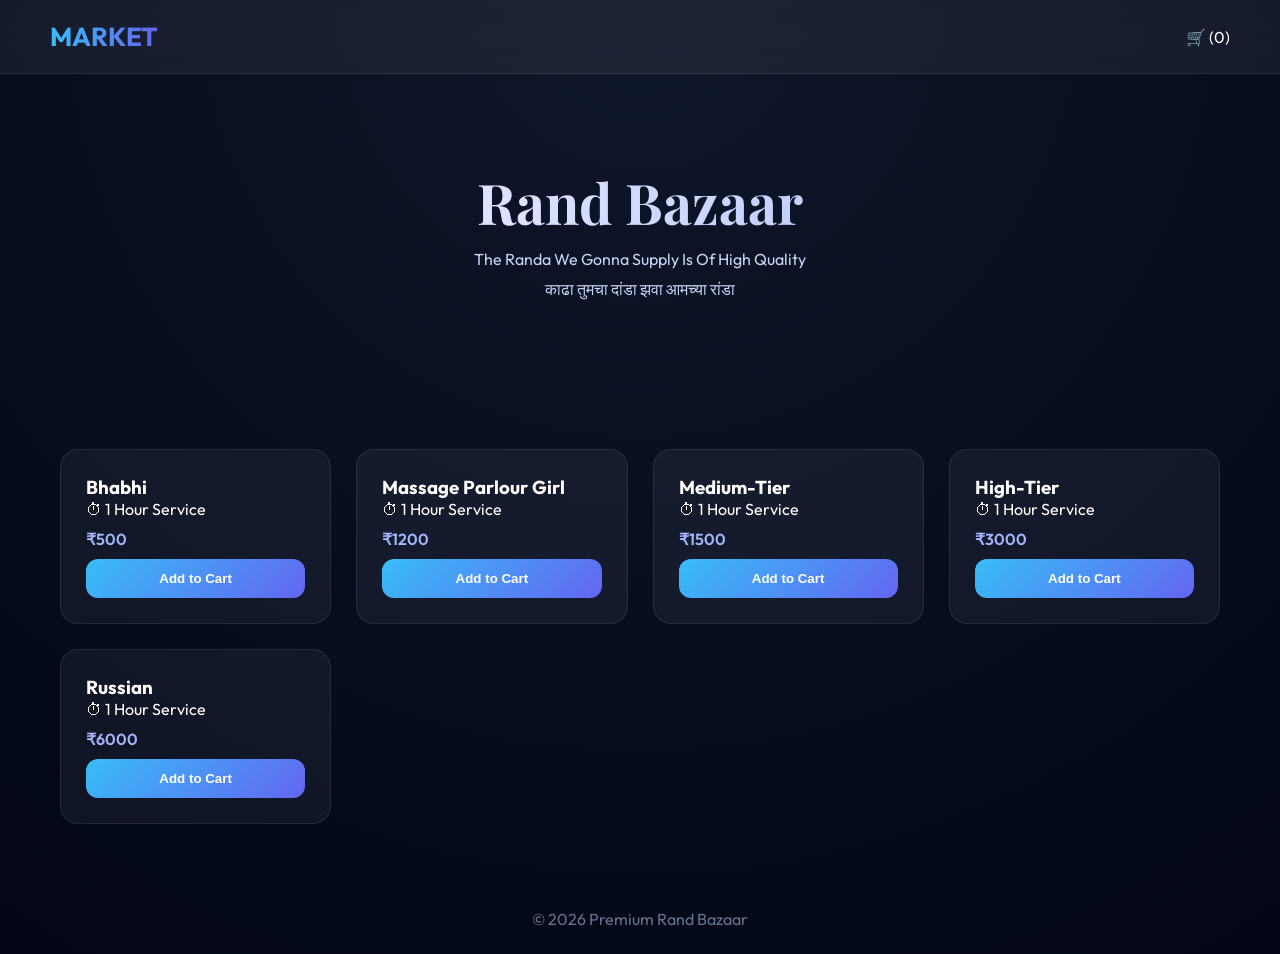
<file: index.html>
<!DOCTYPE html>
<html lang="en">
<head>
<meta charset="UTF-8">
<meta name="viewport" content="width=device-width, initial-scale=1.0">
<title>Premium Marketplace</title>

<link href="https://fonts.googleapis.com/css2?family=Outfit:wght@300;500;700&family=Playfair+Display:wght@600&display=swap" rel="stylesheet">
<link rel="stylesheet" href="marketplace.css">
</head>

<body>
<div id="toast" class="toast"></div>
<nav>
  <div class="logo">MARKET</div>
  <div class="cart-btn" onclick="toggleCart()">
    🛒 (<span id="count">0</span>)
  </div>
</nav>

<section class="hero">
  <h1>Rand Bazaar</h1>
  <p class="slogan">The Randa We Gonna Supply Is Of High Quality</p>
    <p class="slogan">काढा तुमचा दांडा झवा आमच्या रांडा</p>

</section>

<section class="products" id="productList"></section>

<!-- CART -->
<div class="cart" id="cart">
  <h2>Your Cart</h2>

  <!-- FIX: missing class -->
  <div id="cartItems" class="cart-items"></div>

  <p id="checkoutMsg" class="checkout-msg"></p>

  <button class="btn" onclick="checkout()">Checkout</button>
</div>

<div class="cart-overlay" onclick="toggleCart()"></div>

<footer>
  © 2026 Premium Rand Bazaar
</footer>

<script src="marketplace.js"></script>
</body>
</html>
</file>
<file: marketplace.css>
*{
  margin:0;
  padding:0;
  box-sizing:border-box;
}

body{
  font-family:'Outfit', sans-serif;
  background: radial-gradient(circle at top, #0f172a, #020617);
  color:#fff;
  overflow-x:hidden;
}

/* ================= NAV ================= */
nav{
  display:flex;
  justify-content:space-between;
  align-items:center;
  padding:20px 50px;
  position:sticky;
  top:0;
  background:rgba(255,255,255,0.06);
  backdrop-filter:blur(14px);
  border-bottom:1px solid rgba(255,255,255,0.08);
  z-index:1000;
}

.logo{
  font-size:26px;
  font-weight:700;
  background:linear-gradient(90deg,#38bdf8,#6366f1);
  -webkit-background-clip:text;
  -webkit-text-fill-color:transparent;
}

/* ================= HERO ================= */
.hero{
  text-align:center;
  padding:90px 20px;
}

.hero h1{
  font-size:56px;
  font-family:'Playfair Display', serif;
  background:linear-gradient(90deg,#fff,#a5b4fc);
  -webkit-background-clip:text;
  -webkit-text-fill-color:transparent;
}

.slogan{
  margin-top:10px;
  color:#cbd5f5;
}

/* ================= PRODUCTS ================= */
.products{
  display:grid;
  grid-template-columns:repeat(auto-fit,minmax(260px,1fr));
  gap:25px;
  padding:60px;
}

.card{
  background:rgba(255,255,255,0.05);
  padding:25px;
  border-radius:18px;
  border:1px solid rgba(255,255,255,0.08);
  transition:0.3s ease;
}

.card:hover{
  transform:translateY(-8px);
}

.price{
  margin:10px 0;
  color:#a5b4fc;
  font-weight:600;
}

/* ================= BUTTON ================= */
.btn{
  background:linear-gradient(135deg,#38bdf8,#6366f1);
  border:none;
  padding:12px;
  width:100%;
  border-radius:12px;
  color:#fff;
  cursor:pointer;
  font-weight:600;
  transition:0.2s;
}

.btn:hover{
  transform:scale(1.05);
}

/* ================= CART OVERLAY ================= */
.cart-overlay{
  position:fixed;
  inset:0;
  background:rgba(0,0,0,0.6);
  backdrop-filter:blur(4px);

  opacity:0;
  visibility:hidden;
  pointer-events:none;

  transition:0.3s ease;
  z-index:998;
}

.cart-overlay.active{
  opacity:1;
  visibility:visible;
  pointer-events:auto;
}

/* ================= CART PANEL ================= */
.cart{
  position:fixed;
  top:0;
  right:-420px;
  width:360px;
  height:100%;

  background:rgba(2,6,23,0.98);
  backdrop-filter:blur(18px);

  padding:20px;
  display:flex;
  flex-direction:column;

  transition:0.4s ease;
  border-left:1px solid rgba(255,255,255,0.08);
  z-index:999;
}

.cart.active{
  right:0;
}

/* TITLE */
.cart h2{
  font-size:22px;
  margin-bottom:15px;
}

/* ITEMS AREA */
.cart-items{
  flex:1;
  overflow-y:auto;
  padding-right:5px;
}

/* ================= ITEM CARD (FIXED) ================= */
.cart-item{
  background:rgba(255,255,255,0.05);
  border:1px solid rgba(255,255,255,0.08);
  padding:12px;
  margin:10px 0;
  border-radius:12px;

  display:flex;
  flex-direction:column;
  gap:8px;
}

/* NAME + PRICE */
.item-top{
  display:flex;
  justify-content:space-between;
  font-size:14px;
  font-weight:500;
}

/* ================= QTY CONTROL ================= */
.qty-control{
  display:flex;
  align-items:center;
  justify-content:center;
  gap:12px;
  margin-top:5px;
}

.qty-control button{
  background:linear-gradient(135deg,#38bdf8,#6366f1);
  border:none;
  width:32px;
  height:32px;
  border-radius:8px;
  color:#fff;
  font-size:18px;
  font-weight:bold;
  cursor:pointer;
  display:flex;
  align-items:center;
  justify-content:center;
  transition:0.2s;
}

.qty-control button:hover{
  transform:scale(1.1);
}

/* 🔥 NUMBER FIX */
.qty{
  color:#ffffff;
  font-size:18px;
  font-weight:700;
  min-width:28px;
  text-align:center;
  background:rgba(255,255,255,0.08);
  padding:4px 10px;
  border-radius:8px;
}

/* TOTAL LINE */
.cart-items hr{
  border:1px solid rgba(255,255,255,0.1);
  margin:10px 0;
}

/* ================= CHECKOUT MESSAGE ================= */
.checkout-msg{
  margin-top:10px;
  min-height:40px;
  color:#38bdf8;
  font-size:14px;
  line-height:1.4;
}

/* ================= SCROLLBAR ================= */
.cart-items::-webkit-scrollbar{
  width:5px;
}

.cart-items::-webkit-scrollbar-thumb{
  background:linear-gradient(#38bdf8,#6366f1);
  border-radius:10px;
}

/* ================= FOOTER ================= */
footer{
  text-align:center;
  padding:25px;
  color:#64748b;
}

/* ================= TOAST ================= */
.toast{
  position:fixed;
  bottom:30px;
  left:50%;
  transform:translateX(-50%) translateY(20px);
  background:rgba(2,6,23,0.95);
  color:#fff;
  padding:12px 20px;
  border-radius:12px;
  border:1px solid rgba(255,255,255,0.1);
  backdrop-filter:blur(10px);
  font-weight:500;
  opacity:0;
  visibility:hidden;
  pointer-events:none;
  transition:0.3s ease;
  z-index:99999;
}

.toast.show{
  opacity:1;
  visibility:visible;
  transform:translateX(-50%) translateY(0);
}
</file>
